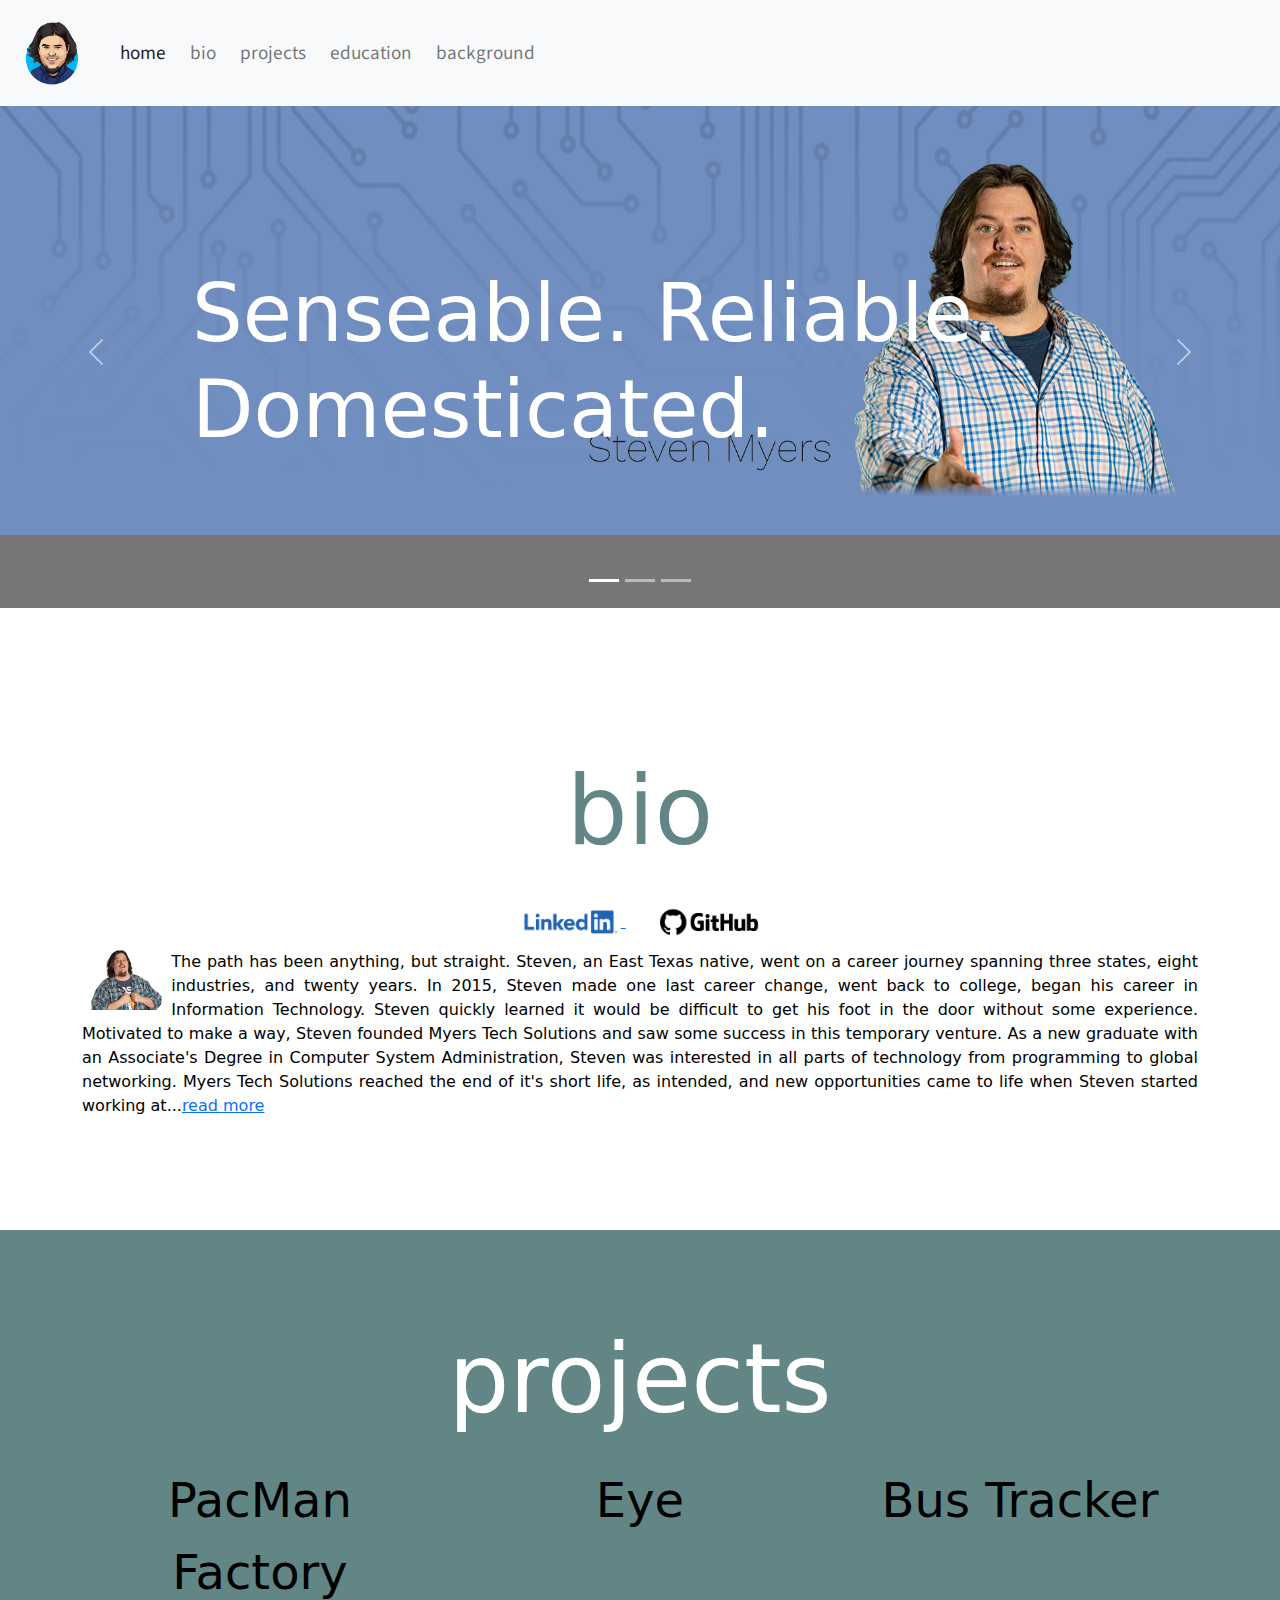
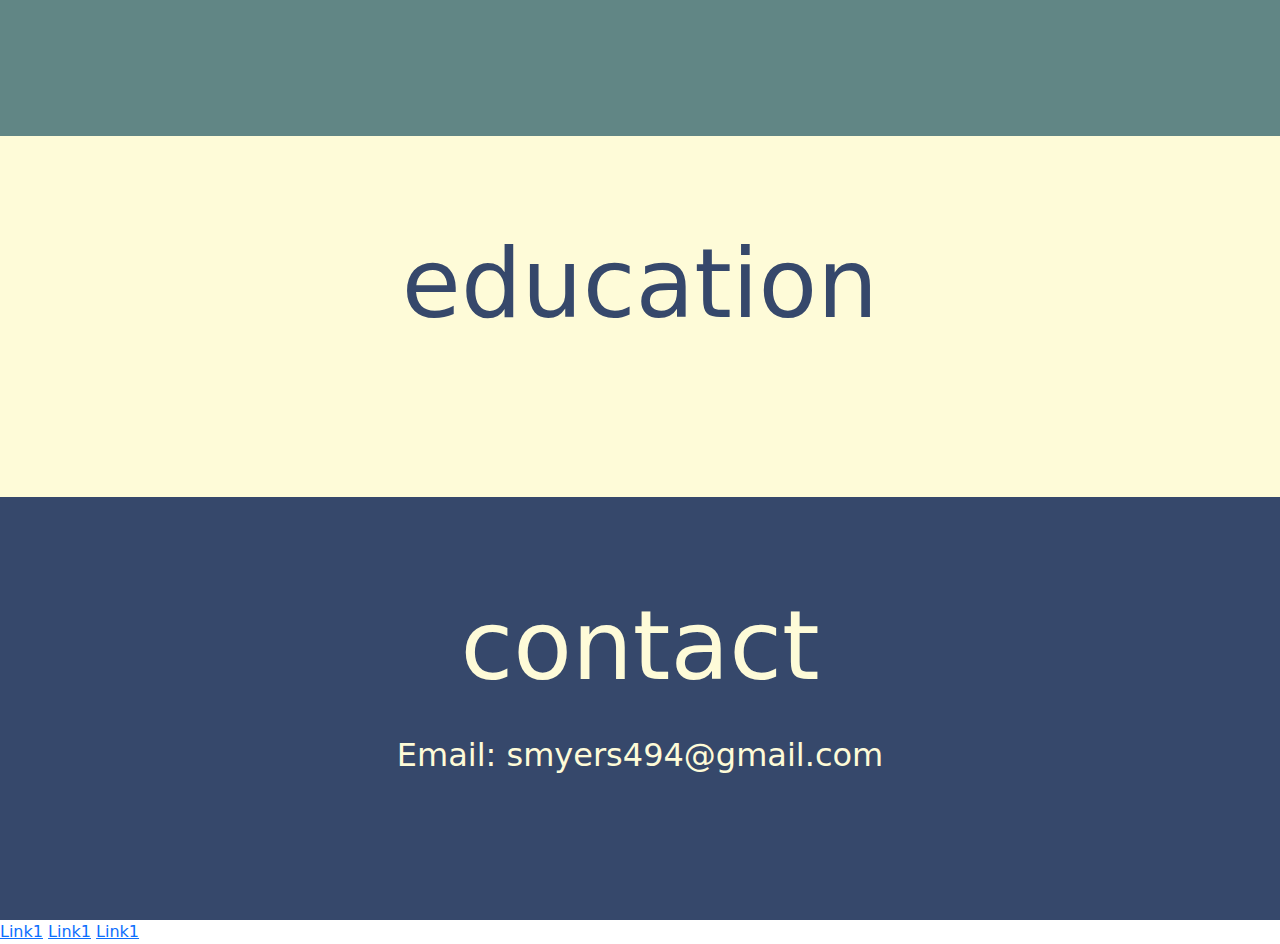
<file: index.html>
<!DOCTYPE html>
<html lang="en">
    <head>
        <meta charset="utf-8" />
        <link rel="stylesheet" href="style.css"/>
        
        <meta name="viewport" content="width=device-width, initial-scale=1, shrink-to-fit=no">
        <link href="carousel.css" rel="stylesheet">
        

        <script src="scripts.js"></script>

        <!-- Booststrap CSS only -->
        <link href="https://cdn.jsdelivr.net/npm/bootstrap@5.2.0/dist/css/bootstrap.min.css" rel="stylesheet" integrity="sha384-gH2yIJqKdNHPEq0n4Mqa/HGKIhSkIHeL5AyhkYV8i59U5AR6csBvApHHNl/vI1Bx" crossorigin="anonymous">


        <!-- Google Fonts -->
        <link rel="preconnect" href="https://fonts.googleapis.com">
        <link rel="preconnect" href="https://fonts.gstatic.com" crossorigin>
        <link href="https://fonts.googleapis.com/css2?family=Work+Sans:wght@200&display=swap" rel="stylesheet">
        <link rel="preconnect" href="https://fonts.googleapis.com">
        <link rel="preconnect" href="https://fonts.gstatic.com" crossorigin>
        <link href="https://fonts.googleapis.com/css2?family=Source+Sans+Pro&family=Work+Sans:wght@200&display=swap" rel="stylesheet"> 
        <link rel="preconnect" href="https://fonts.googleapis.com">
        <link rel="preconnect" href="https://fonts.gstatic.com" crossorigin>
        <link href="https://fonts.googleapis.com/css2?family=Roboto:ital,wght@1,900&family=Source+Sans+Pro&family=Work+Sans:wght@200&display=swap" rel="stylesheet"> 


        <link href="./bootstrap.min.css" rel="stylesheet">
        <style>
            .bd-placeholder-img {
              font-size: 1.125rem;
              text-anchor: middle;
              -webkit-user-select: none;
              -moz-user-select: none;
              user-select: none;
            }
      
            @media (min-width: 768px) {
              .bd-placeholder-img-lg {
                font-size: 3.5rem;
              }
            }
      
            .b-example-divider {
              height: 3rem;
              background-color: rgba(0, 0, 0, .1);
              border: solid rgba(0, 0, 0, .15);
              border-width: 1px 0;
              box-shadow: inset 0 .5em 1.5em rgba(0, 0, 0, .1), inset 0 .125em .5em rgba(0, 0, 0, .15);
            }
      
            .b-example-vr {
              flex-shrink: 0;
              width: 1.5rem;
              height: 100vh;
            }
      
            .bi {
              vertical-align: -.125em;
              fill: currentColor;
            }
      
            .nav-scroller {
              position: relative;
              z-index: 2;
              height: 2.75rem;
              overflow-y: hidden;
            }
      
            .nav-scroller .nav {
              display: flex;
              flex-wrap: nowrap;
              padding-bottom: 1rem;
              margin-top: -1px;
              overflow-x: auto;
              text-align: center;
              white-space: nowrap;
              -webkit-overflow-scrolling: touch;
            }
          </style>

    </head>
    <body id="page-top">

        <!-- Navigation-->
        <nav class="navbar navbar-expand-lg bg-light fixed-top">
          <div class="container-fluid">
            <a class="navbar-brand" href="#"><img class="logo" src="./media/images/SM-Logo-4.png"></a>
            <button class="navbar-toggler" type="button" data-bs-toggle="collapse" data-bs-target="#navbarNav" aria-controls="navbarNav" aria-expanded="false" aria-label="Toggle navigation">
              <span class="navbar-toggler-icon"></span>
            </button>
            <div class="collapse navbar-collapse" id="navbarNav">
              <ul class="navbar-nav">
                <li class="nav-item">
                  <a class="nav-link active" aria-current="page" href="#page-top">home</a>
                </li>
                <li class="nav-item">
                  <a class="nav-link" href="#bio">bio</a>
                </li>
                <li class="nav-item">
                  <a class="nav-link" href="#projects">projects</a>
                </li>
                <li class="nav-item">
                  <a class="nav-link" href="#education">education</a>
                </li>
                <li class="nav-item">
                  <a class="nav-link" href="#work-history">background</a>
                </li>
              </ul>
            </div>
          </div>
        </nav>

        <div id="myCarousel" class="carousel slide" data-bs-ride="carousel">
            <div class="carousel-indicators">
              <button type="button" data-bs-target="#myCarousel" data-bs-slide-to="0" class="active" aria-current="true" aria-label="Slide 1"></button>
              <button type="button" data-bs-target="#myCarousel" data-bs-slide-to="1" aria-label="Slide 2"></button>
              <button type="button" data-bs-target="#myCarousel" data-bs-slide-to="2" aria-label="Slide 3"></button>
            </div>
            <div class="carousel-inner">
              <div class="carousel-item active">
                <div id="header-pic"><img src="./media/images/main-tile.png" style="height: auto; width: 100%;"></div>
                <svg class="bd-placeholder-img" width="100%" height="100%" xmlns="http://www.w3.org/2000/svg" aria-hidden="true" preserveAspectRatio="xMidYMid slice" focusable="false"><rect width="100%" height="100%" fill="#777"/></svg>
        
                <div class="container">
                  <div class="carousel-caption text-start">
                    <h1 class = "tile-one-header">Senseable. Reliable. Domesticated.</h1>
                    <p> </p>
                    <!-- <p><a class="btn btn-lg btn-primary" href="#">Sign up today</a></p> -->
                  </div>
                </div>
              </div>
              <div class="carousel-item">
                <div id="header-pic"><img src="./media/images/tile2.png" style="height: auto; width: 100%;"></div>
                <svg class="bd-placeholder-img" width="100%" height="100%" xmlns="http://www.w3.org/2000/svg" aria-hidden="true" preserveAspectRatio="xMidYMid slice" focusable="false"><rect width="100%" height="100%" fill="#777"/></svg>
        
                <div class="container">
                  <div class="carousel-caption">
                    <h1></h1>
                    <p></p>
                    <!-- <p><a class="btn btn-lg btn-primary" href="#">Learn more</a></p> -->
                  </div>
                </div>
              </div>
              <div class="carousel-item">
                <div id="header-pic"><img src="./media/images/tile3b.png" style="height: auto; width: 100%;"></div>
                <svg class="bd-placeholder-img" width="100%" height="100%" xmlns="http://www.w3.org/2000/svg" aria-hidden="true" preserveAspectRatio="xMidYMid slice" focusable="false"><rect width="100%" height="100%" fill="#777"/></svg>
        
                <div class="container">
                  <div class="carousel-caption text-end">
                    <h1></h1>
                    <p></p>
                    <!-- <p><a class="btn btn-lg btn-primary" href="#">Browse gallery</a></p> -->
                  </div>
                </div>
              </div>
            </div>
            <button class="carousel-control-prev" type="button" data-bs-target="#myCarousel" data-bs-slide="prev">
              <span class="carousel-control-prev-icon" aria-hidden="true"></span>
              <span class="visually-hidden">Previous</span>
            </button>
            <button class="carousel-control-next" type="button" data-bs-target="#myCarousel" data-bs-slide="next">
              <span class="carousel-control-next-icon" aria-hidden="true"></span>
              <span class="visually-hidden">Next</span>
            </button>
          </div>
        
      

        <!-- Small Screen Navigation-->
        <div id="small-navbar" class=""></div>


        <!-- Bio-->
        <div class="container">
          <div id="bio" class="bio-section">
            <div class="bio-title">bio</div>
            <div style="text-align:center;">
              <a href="https://www.linkedin.com/in/meetstevenmyers"><img src=".\media\images\social icons\linkedin-logo-transparent.png" style="width:100px; height:auto;"> </a>
              <a href="GitHub.com/Steven-Myers" style="padding-left:3%;"><img src=".\media\images\social icons\GitHub-Emblem.png" style="width:100px; height:auto;"> </a>
          </div>
            <img class="bio-img" src="./media/images/bio-pic-small.png">
            <div class="bio-content">The path has been anything, but straight. Steven, an East Texas native, went on a career journey spanning three states, eight 
              industries, and twenty years. In 2015, Steven made one last career change, went back to college, began his career in Information Technology. Steven 
              quickly learned it would be difficult to get his foot in the door without some experience. Motivated to make a way, Steven founded Myers Tech Solutions 
              and saw some success in this temporary venture. As a new graduate with an Associate's Degree in Computer System Administration, Steven was interested in 
              all parts of technology from programming to global networking. Myers Tech Solutions reached the end of it's short life, as intended, and new opportunities 
              came to life when Steven started working at...<a href="about.html">read more</a>
              </div>


        </div>

      </div>
        <!-- Projects-->
        <div id="projects" class="project-section">
            <div id="project-title" class="project-title">projects</div>
            <div class="container">
              <div class="row">
                <div class="col-sm">
                  <a id="" href="./projects/PacMan Factory/PacMan.html" class="project-links">PacMan Factory</a>
                </div>
                <div class="col-sm">
                  <a id="" href="projects/eyes-project.html" class="project-links">Eye</a>
                </div>
                <div class="col-sm">
                  <a id="" href="projects/bus-tracker.html" class="project-links">Bus Tracker</a>
                </div>
              </div>
            </div>
        </div>



        <!-- Education-->
        <div id="education" class="education-section">
            <div id="education-title" class="education-title">education</div>

        </div>

        <!-- Work History-->
        <div id="work-history" class="work-section">
            <div id="work-history-title" class="work-title">contact</div>
            <div class="contact-email">Email: smyers494@gmail.com</div>

        </div>

        
        <!-- Work History-->
        <!-- <div id="work-history" class="work-section">
          <div id="work-history-title" class="work-title">work history</div>

        </div> -->

        <!-- <div id="contact" class="contact-section">
          <div id="contact-title" class="contact-title">Contact</div>

        </div> -->
        

        <footer>
          <div>
            <a href="https://github.com/Steven-Myers/MIT-xPro-Eye-Project/index.html">Link1</a>
            <a href="">Link1</a>
            <a href="">Link1</a>
          </div>
        </footer>


    </body>

    
        <!-- JavaScript Bundle with Popper -->
        <script src="https://cdn.jsdelivr.net/npm/bootstrap@5.2.0-beta1/dist/js/bootstrap.bundle.min.js" integrity="sha384-pprn3073KE6tl6bjs2QrFaJGz5/SUsLqktiwsUTF55Jfv3qYSDhgCecCxMW52nD2" crossorigin="anonymous"></script>
        <script>setInterval(headerPicChange, 3000);</script>
        <script src="./bootstrap.bundle.min.js"></script>
        <script src="https://cdn.jsdelivr.net/npm/@popperjs/core@2.11.5/dist/umd/popper.min.js" integrity="sha384-Xe+8cL9oJa6tN/veChSP7q+mnSPaj5Bcu9mPX5F5xIGE0DVittaqT5lorf0EI7Vk" crossorigin="anonymous"></script>
        <script src="https://cdn.jsdelivr.net/npm/bootstrap@5.2.0/dist/js/bootstrap.min.js" integrity="sha384-ODmDIVzN+pFdexxHEHFBQH3/9/vQ9uori45z4JjnFsRydbmQbmL5t1tQ0culUzyK" crossorigin="anonymous"></script>


    
</html>
</file>
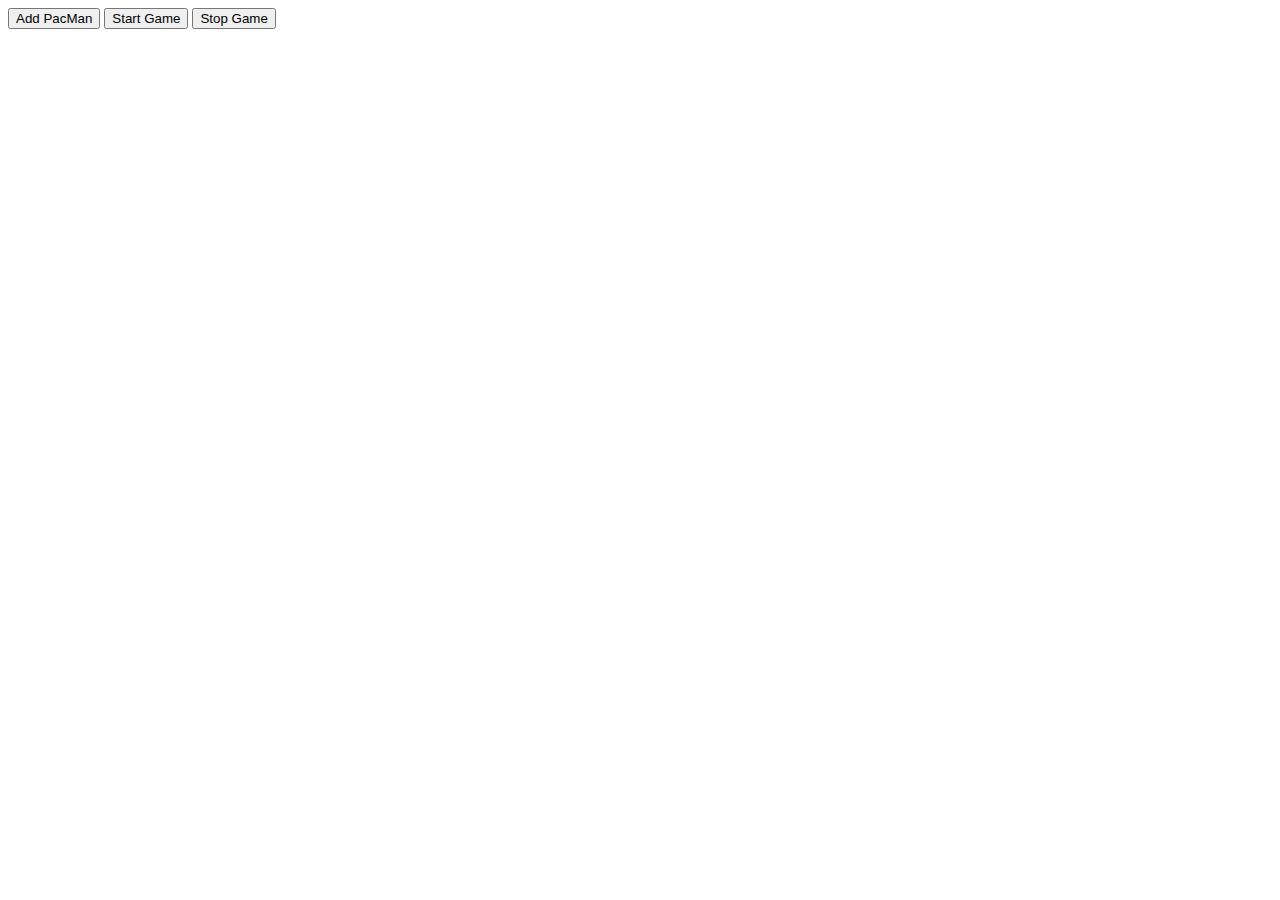
<file: PacMan Factory/PacMan.html>
<html>
  <body>
    <div id="game">
      <button
        onclick="makeOne()"
        width="200"
        height="30"
        
      >
        Add PacMan
      </button>
      <button
        onclick="update()"
        width="200"
        height="30"
        
      >
        Start Game
      </button>
      <button
        onclick="stop()"
        
      >
        Stop Game
      </button>
    </div>

    <script src="./pacmen.js"></script>
  </body>
</html>
</file>
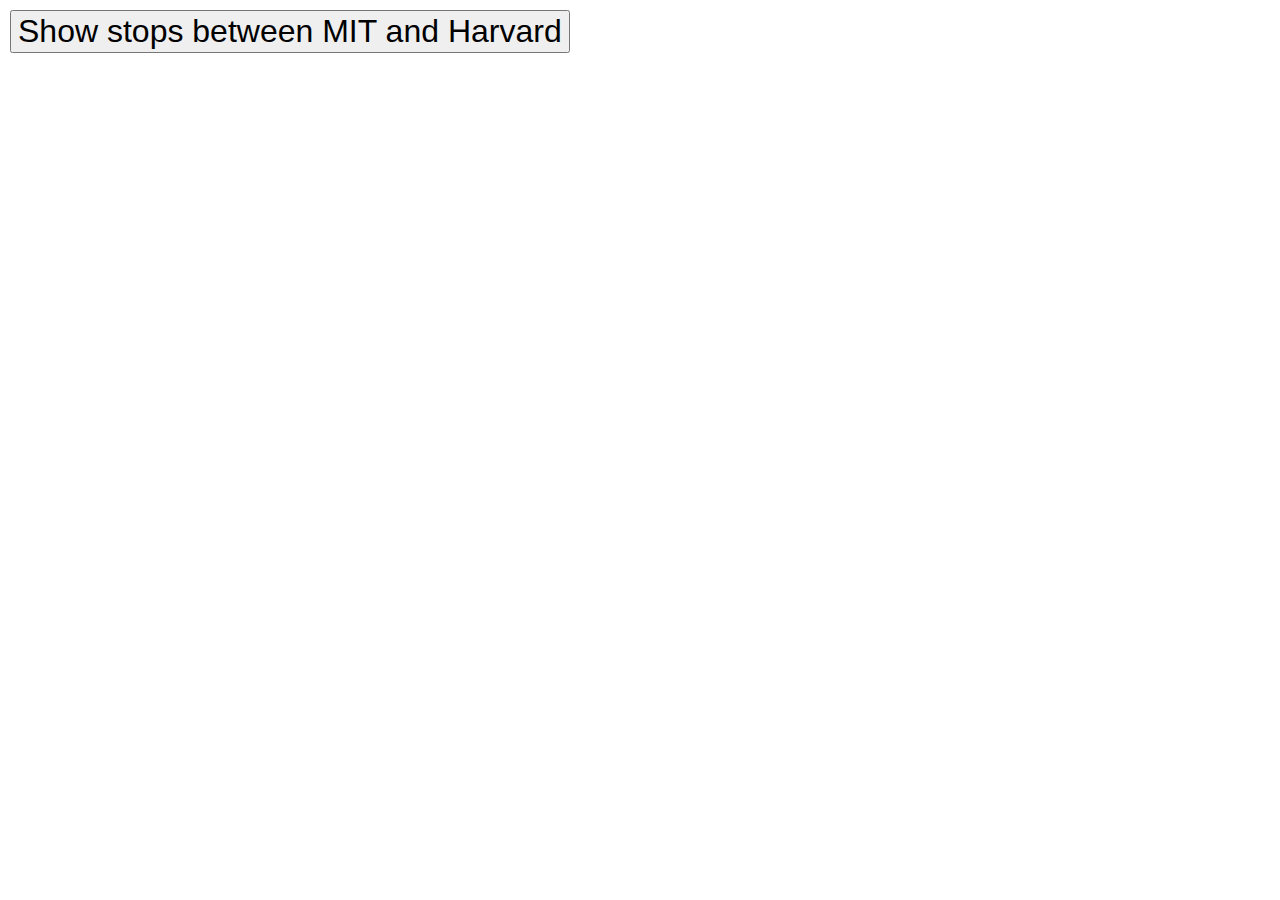
<file: projects/bus-tracker.html>
<!DOCTYPE html>
<html>

<head>
    <meta charset="utf-8" />
    <title>Map Animation</title>
    <meta name="viewport" content="initial-scale=1,maximum-scale=1,user-scalable=no" />
    <script src="https://api.mapbox.com/mapbox-gl-js/v1.11.0/mapbox-gl.js"></script>
    <link href="https://api.mapbox.com/mapbox-gl-js/v1.11.0/mapbox-gl.css" rel="stylesheet" />
    <link href="bus-tracker-style.css" rel="stylesheet" />
</head>

<body>
    <div id="map"></div>
    <div class="map-overlay top">
        <button style="font-size: 2em" onclick="move()">
            Show stops between MIT and Harvard
        </button>
    </div>
    <script src="bus-tracker-script.js"></script>
</body>

</html>
</file>
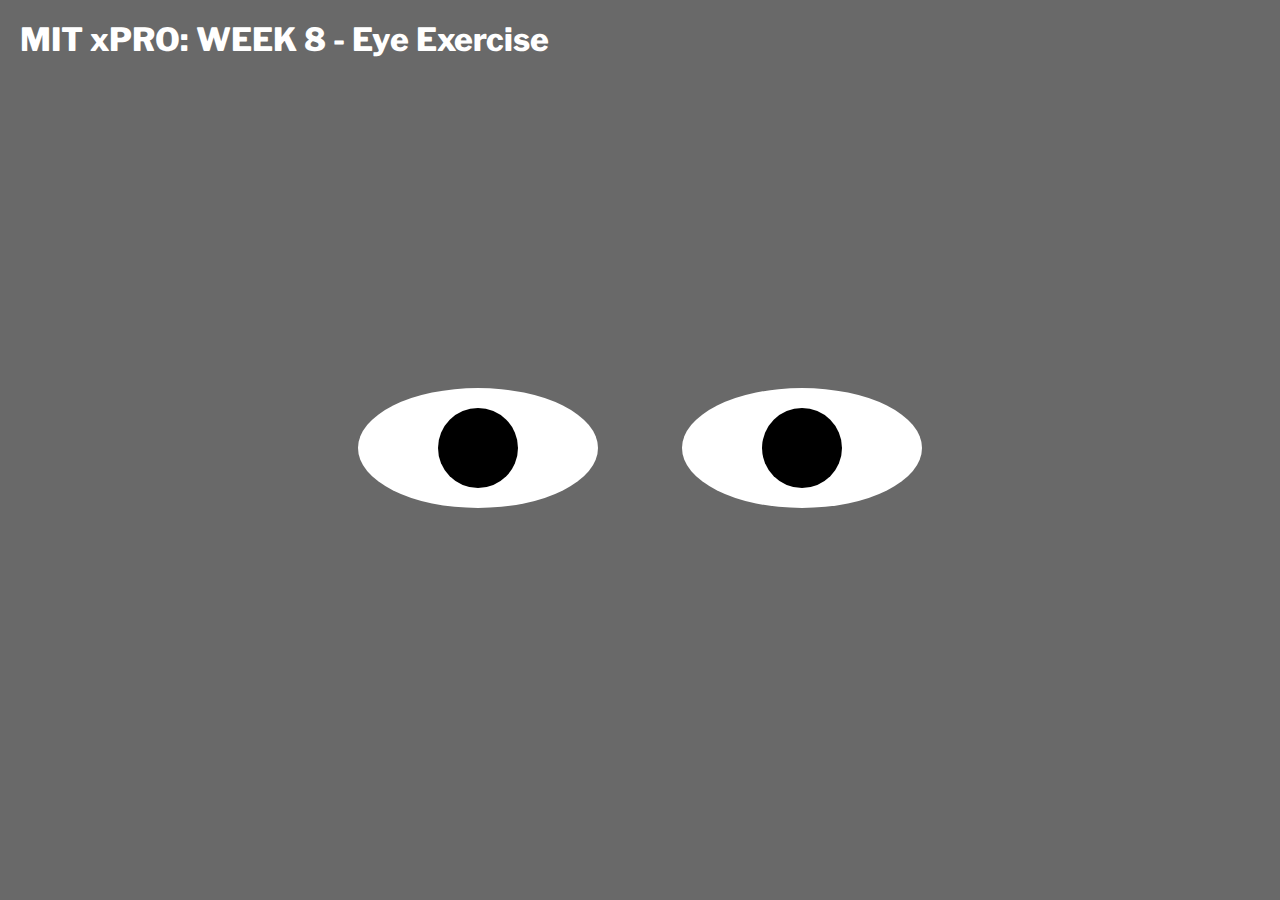
<file: projects/eyes-project.html>
<html lang="en">

    <style>

    </style>

    <head>
        <meta charset="UTF-8">
        <meta http-equiv="X-UA-Compatible"
              content="IE=edge">
        <meta name="viewport"
              content="width=120, initial-scale=1.0">
        <title>MIT xPRO: WEEK 8 - Eye Exercise</title>


        <link rel="stylesheet"
              href="./styles.css" />


        <link rel="preconnect"
              href="https://fonts.googleapis.com">
        <link rel="preconnect"
              href="https://fonts.gstatic.com"
              crossorigin>

        <link href="https://fonts.googleapis.com/css2?family=Libre+Franklin:wght@100&display=swap"
              rel="stylesheet">

        <link href="https://fonts.googleapis.com/css2?family=Libre+Franklin:wght@600&display=swap"
              rel="stylesheet">


    </head>

    <body>
        <h1>MIT xPRO: WEEK 8 - Eye Exercise</h1>
        <div class="eyes">
            <div class="eye">
                <div class="ball"></div>
            </div>
            <div class="eye">
                <div class="ball"></div>
            </div>
        </div>
    </body>

    <script src="eyes.js"></script>



    <script>


        document.onmousemove = () =>
        {
            followTheMouse(event);
        };



    </script>

</html>
</file>
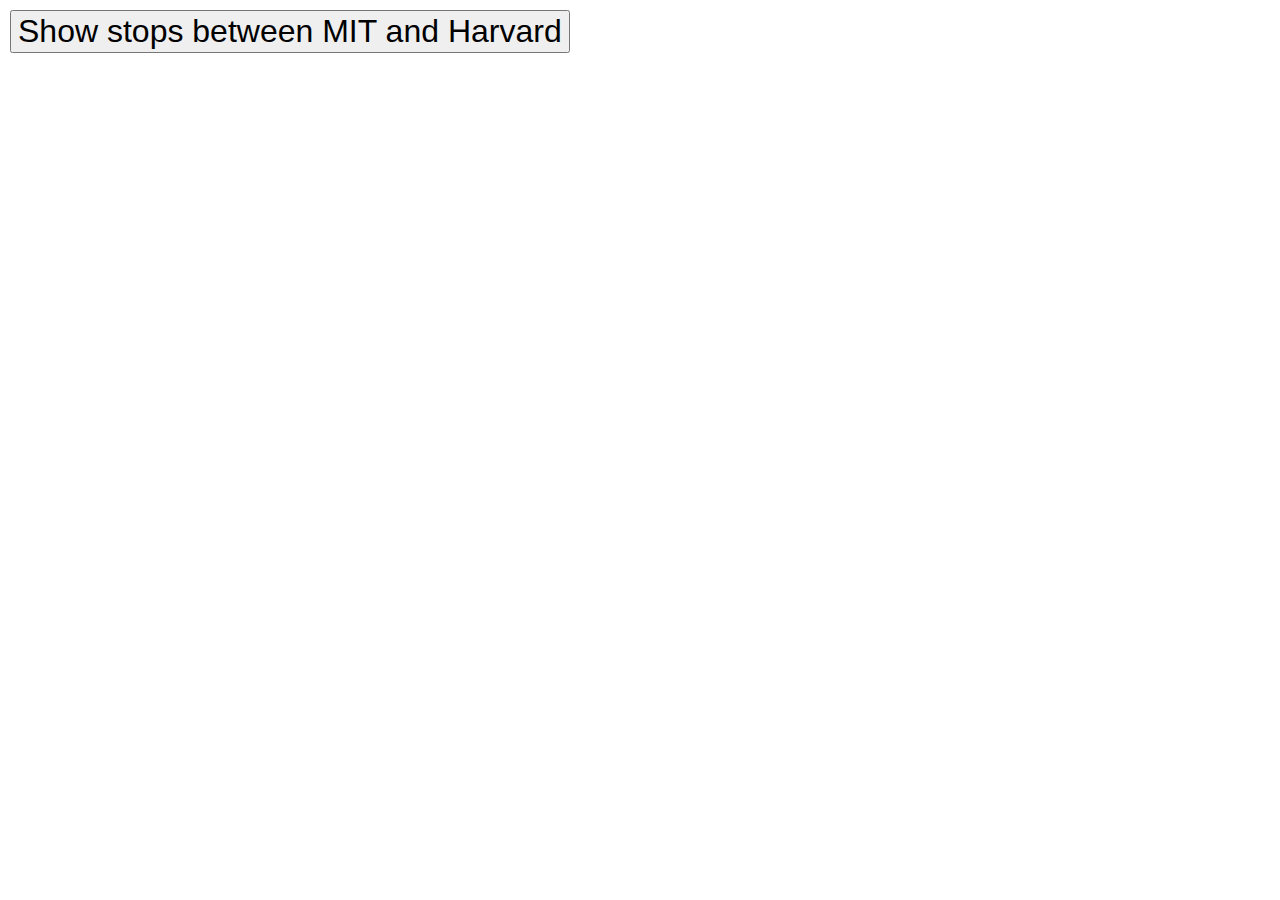
<file: projects/Bus-Tracker/bus-tracker.html>
<!DOCTYPE html>
<html>

<head>
    <meta charset="utf-8" />
    <title>Map Animation</title>
    <meta name="viewport" content="initial-scale=1,maximum-scale=1,user-scalable=no" />
    <script src="https://api.mapbox.com/mapbox-gl-js/v1.11.0/mapbox-gl.js"></script>
    <link href="https://api.mapbox.com/mapbox-gl-js/v1.11.0/mapbox-gl.css" rel="stylesheet" />
    <link href="bus-tracker-style.css" rel="stylesheet" />
</head>

<body>
    <div id="map"></div>
    <div class="map-overlay top">
        <button style="font-size: 2em" onclick="move()">
            Show stops between MIT and Harvard
        </button>
    </div>
    <script src="bus-tracker-script.js"></script>
</body>

</html>
</file>
<file: style.css>
body{
    width:100%;
    margin: 0px;
}
h1{

}

h2{

}

h3{

}

a{
    color:white;
    text-decoration: none;
    
}

/* mouse over link */
a:hover {
    color: black;
  }

li{
    float: right;
    padding: 0% 1%;
    font-family: 'Source Sans Pro', sans-serif;
    font-size: 1.2em;
    color: white;


}



ul{
    list-style-type: none;
}


/* .navbar{
    list-style-type: none;
    padding: 3%;
    position: absolute;
    top: 0%;
    left: 20%;
    transform: translate(-10%, -10%);
    width:80%;
} */



.nav-links{

}

.section-titles{
    font-family: 'Source Sans Pro', sans-serif;
    font-size: 2em;
    color: red;
    background-color: none;


}



.name-large{
    font-family: 'Work Sans', sans-serif;
    font-size:15em;

}

.name-small{
    font-family: 'Work Sans', sans-serif;
    font-size:15em;

}

.name-over-img{
    position: absolute;
    top: 30%;
    left: 40%;
    transform: translate(-10%, -10%);
    font-family: 'Roboto', sans-serif;
    font-size:7em;
    color: white;

}

.image-container{
    width:100%;
    height:100%;
}

.tile-one-header{
    padding: 0% 0% 10% 0%;
    font-size:5em;
}

.bio-content{
    color:black;
    font-size:1em;
    text-align:justify;
}

.project-titles{
    color:#454545;
    font-size:6em;
    text-align:center;
    margin:1%
}

.bio-section{
    /* margin: 5% 0% 10% 0%; */
    height: 20%;
    padding:5% 0% 10% 0%;
}   

.bio-title{
    color:#618685;
    font-size:6em;
    text-align:center;
    margin:1%
}

.bio-links{
    text-align:center;
    color:black;
    font-size:1em;
    text-decoration: none;
    cursor: pointer;
    font-weight: bold;
}

.bio-img{
    float: left;
    width:8%;
    height:8%
}


.project-section{
    background-color:#618685;
    text-align:center;
    height: 20%;
    padding:5% 0% 10% 0%;
}

.project-title{
    color:white;
    font-size:6em;
    text-align:center;
    margin:1%
}

.project-links{
    text-decoration: none;
    color:black;
    font-size: 3em;
   
}

.education-section{
    background-color:#fefbd8;
    height: 20%;
    padding:5% 0% 10% 0%;
}

.education-title{   
    color:#36486b;
    font-size:6em;
    text-align:center;
    margin:1%
}


.work-section{
    background-color: #36486b;
    height: 20%;
    padding:5% 0% 10% 0%;

}

.work-title{
    color:#fefbd8;
    font-size:6em;
    text-align:center;
    margin:1%

}

.contact-email{
    color:#fefbd8;
    font-size:2em;
    text-align:center;
    margin:1%

}

.contact-section{
    background-color: #36486b;
    height: 20%;
    padding:5% 0% 10% 0%;

}

.contact-title{
    color:#fefbd8;
    font-size:6em;
    text-align:center;
    margin:1%
}

.nav-bar-section{
    background-color: red;
    height: 5%;
    width:100%;
    margin:0px;

}

.logo{
    width:5rem;
    height:5rem;
}

.footer{
    background-color: darkgrey;
    height:30px;
    width:100%
}

.about-content{
    color:rgb(213, 213, 213);
    font-size:1em;
    text-align:justify;
    margin:5%
}

.about-img{
    float: left;
    width:10%;
    height:10%;
    margin:1%

}

.about-title{
    color:white;
    font-size:6em;
    text-align:center;
    margin:1%
}
</file>
<file: carousel.css>
/* GLOBAL STYLES
-------------------------------------------------- */
/* Padding below the footer and lighter body text */

body {
  padding-top: 6rem;
  padding-bottom: 0;
  color: #5a5a5a;
}


/* CUSTOMIZE THE CAROUSEL
-------------------------------------------------- */

/* Carousel base class */
.carousel {
  margin-bottom: 4rem;
}
/* Since positioning the image, we need to help out the caption */
.carousel-caption {
  bottom: 3rem;
  z-index: 10;
}

/* Declare heights because of positioning of img element */
.carousel-item {
  height: 32rem;
}


/* MARKETING CONTENT
-------------------------------------------------- */

/* Center align the text within the three columns below the carousel */
.marketing .col-lg-4 {
  margin-bottom: 1.5rem;
  text-align: center;
}
/* rtl:begin:ignore */
.marketing .col-lg-4 p {
  margin-right: .75rem;
  margin-left: .75rem;
}
/* rtl:end:ignore */


/* Featurettes
------------------------- */

.featurette-divider {
  margin: 5rem 0; /* Space out the Bootstrap <hr> more */
}

/* Thin out the marketing headings */
/* rtl:begin:remove */
.featurette-heading {
  letter-spacing: -.05rem;
}

/* rtl:end:remove */

/* RESPONSIVE CSS
-------------------------------------------------- */

@media (min-width: 40em) {
  /* Bump up size of carousel content */
  .carousel-caption p {
    margin-bottom: 1.25rem;
    font-size: 1.25rem;
    line-height: 1.4;
  }

  .featurette-heading {
    font-size: 50px;
  }
}

@media (min-width: 62em) {
  .featurette-heading {
    margin-top: 7rem;
  }
}
</file>
<file: projects/bus-tracker-style.css>
body {
    margin: 0;
    padding: 0;
  }
  #map {
    position: absolute;
    top: 0;
    bottom: 0;
    width: 100%;
  }
  
  .map-overlay {
    position: absolute;
    left: 0;
    padding: 10px;
  }
</file>
<file: projects/styles.css>
/* #region  H E A D E R */
/* <copyright file="styles.css" company="MicroCODE Incorporated">Copyright © 2022 MicroCODE Incorporated Troy, MI</copyright><author>Timothy J. McGuire</author> */
/* #region  P R E A M B L E */
/* #region  D O C U M E N T A T I O N */
/*
 *      Title:    MIT xPRO: WEEK 8  - Eyes Exercise
 *      Module:   Styles (MicroCODE:styles.css)
 *      Project:  MicroCODE Common Library
 *      Customer: Internal
 *      Creator:  MicroCODE Incorporated
 *      Date:     March 2022
 *      Author:   Timothy J McGuire
 *
 *      Designed and Coded: 2022 MicroCODE Incorporated
 *
 *      This software and related materials are the property of
 *      MicroCODE Incorporated and contain confidential and proprietary
 *      information. This software and related materials shall not be
 *      duplicated, disclosed to others, or used in any way without the
 *      written of MicroCODE Incorported.
 *
 *
 *      DESCRIPTION:
 *      ------------
 *
 *      This module implements the CSS code for the MIT xPRO: WEEK 8  - Eyes Exercise.
 *
 *
 *      REFERENCES:
 *      -----------
 *
 *      1. MIT xPRO: WEEK 8  - Eyes Exercise
 *         https://student.emeritus.org/courses/3291/assignments/166906?module_item_id=944587
 *
 *
 *      DEMONSTRATION VIDEOS:
 *      --------------------
 *
 *      1. ...
 *
 *
 *
 *      MODIFICATIONS:
 *      --------------
 *
 *  Date:         By-Group:   Rev:     Description:
 *
 *  07-Mar-2022   TJM-MCODE  {0001}    New file for MIT xPRO assignment, for sharing in my Portfolio.
 *
 *
 */

/* #endregion */
/* #endregion */
/* #endregion */

/* #region  C S S */
/* #region  S T Y L E S */

/* #region  I D  -- highest priority */

#id-name {

    font-family: 'Libre Franklin', sans-serif;
}

/* #endregion */

/* #region  C L A S S -- lower priority */

.eyes {

    position: absolute;
    top: 50%;
    transform: translateY(-50%);
    width: 100%;
    text-align: center;
}

.eye {

    width: 240px;
    height: 120px;
    background: #fff;
    display: inline-block;
    margin: 40px;
    border-radius: 50%;
    position: relative;
    overflow: hidden;
}

.ball {

    width: 80px;
    height: 80px;
    background: #000;
    position: absolute;
    top: 50%;
    left: 50%;
    transform: translate(-50%, -50%);
    border-radius: 50%;
}

/* #endregion */

/* #region  T A G -- lowest priority */

h1 {

    margin: 10px;
    padding: 10px;
    font-family: 'Libre Franklin', sans-serif;
    font-weight: 800;
    color: white;
}

body {

    margin: 0;
    padding: 0;
    background: dimgray;
}

/* #endregion */

/* #endregion */
/* #endregion */
</file>
<file: projects/Bus-Tracker/bus-tracker-style.css>
body {
    margin: 0;
    padding: 0;
  }
  #map {
    position: absolute;
    top: 0;
    bottom: 0;
    width: 100%;
  }
  
  .map-overlay {
    position: absolute;
    left: 0;
    padding: 10px;
  }
</file>
